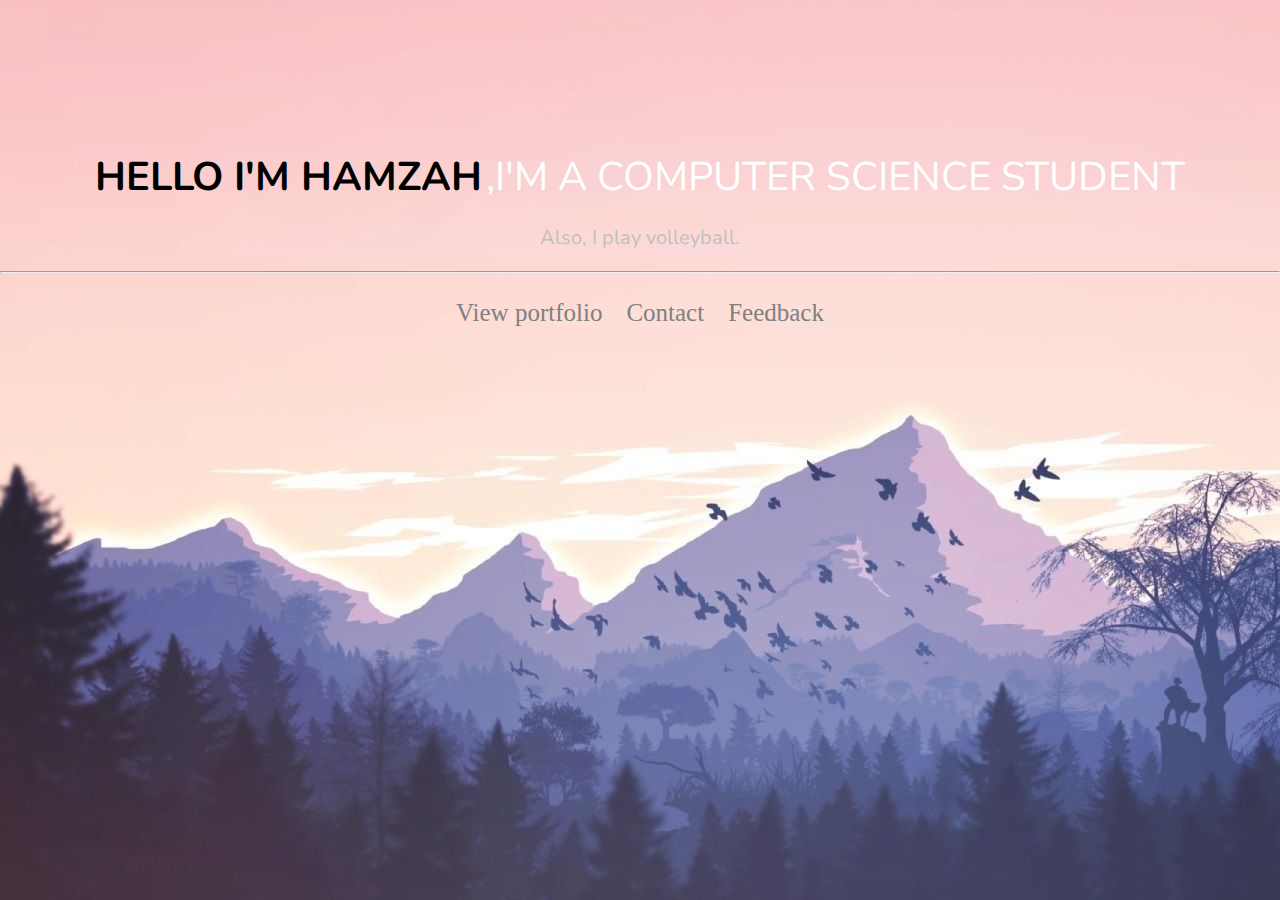
<file: index.html>
<html>
<head>
  <link rel="preconnect" href="https://fonts.gstatic.com">
<link href="https://fonts.googleapis.com/css2?family=Nunito:wght@300&display=swap" rel="stylesheet">
  <title>Home</title>
<link rel="stylesheet" href="home.css">
</head>
<body>
  <div class="bg"></div>

  <section class="header">
    <span class="black_font"><b>HELLO I'M HAMZAH</b></span>
    <span class="silver_font">,I'M A COMPUTER SCIENCE STUDENT</span>
  </section>

      <p class="intro"> Also, I play volleyball.</P>
  <hr></hr>
  <br>
  <div class="nav">
    <ul>
    <li><a href="ViewPortfolio.html">View portfolio</a></li>
    <li><a href="contact.html">Contact</a></li>
    <li><a href="feedback.html">Feedback</a></li>
    </ul>
  </div>



</body>


</html>
</file>
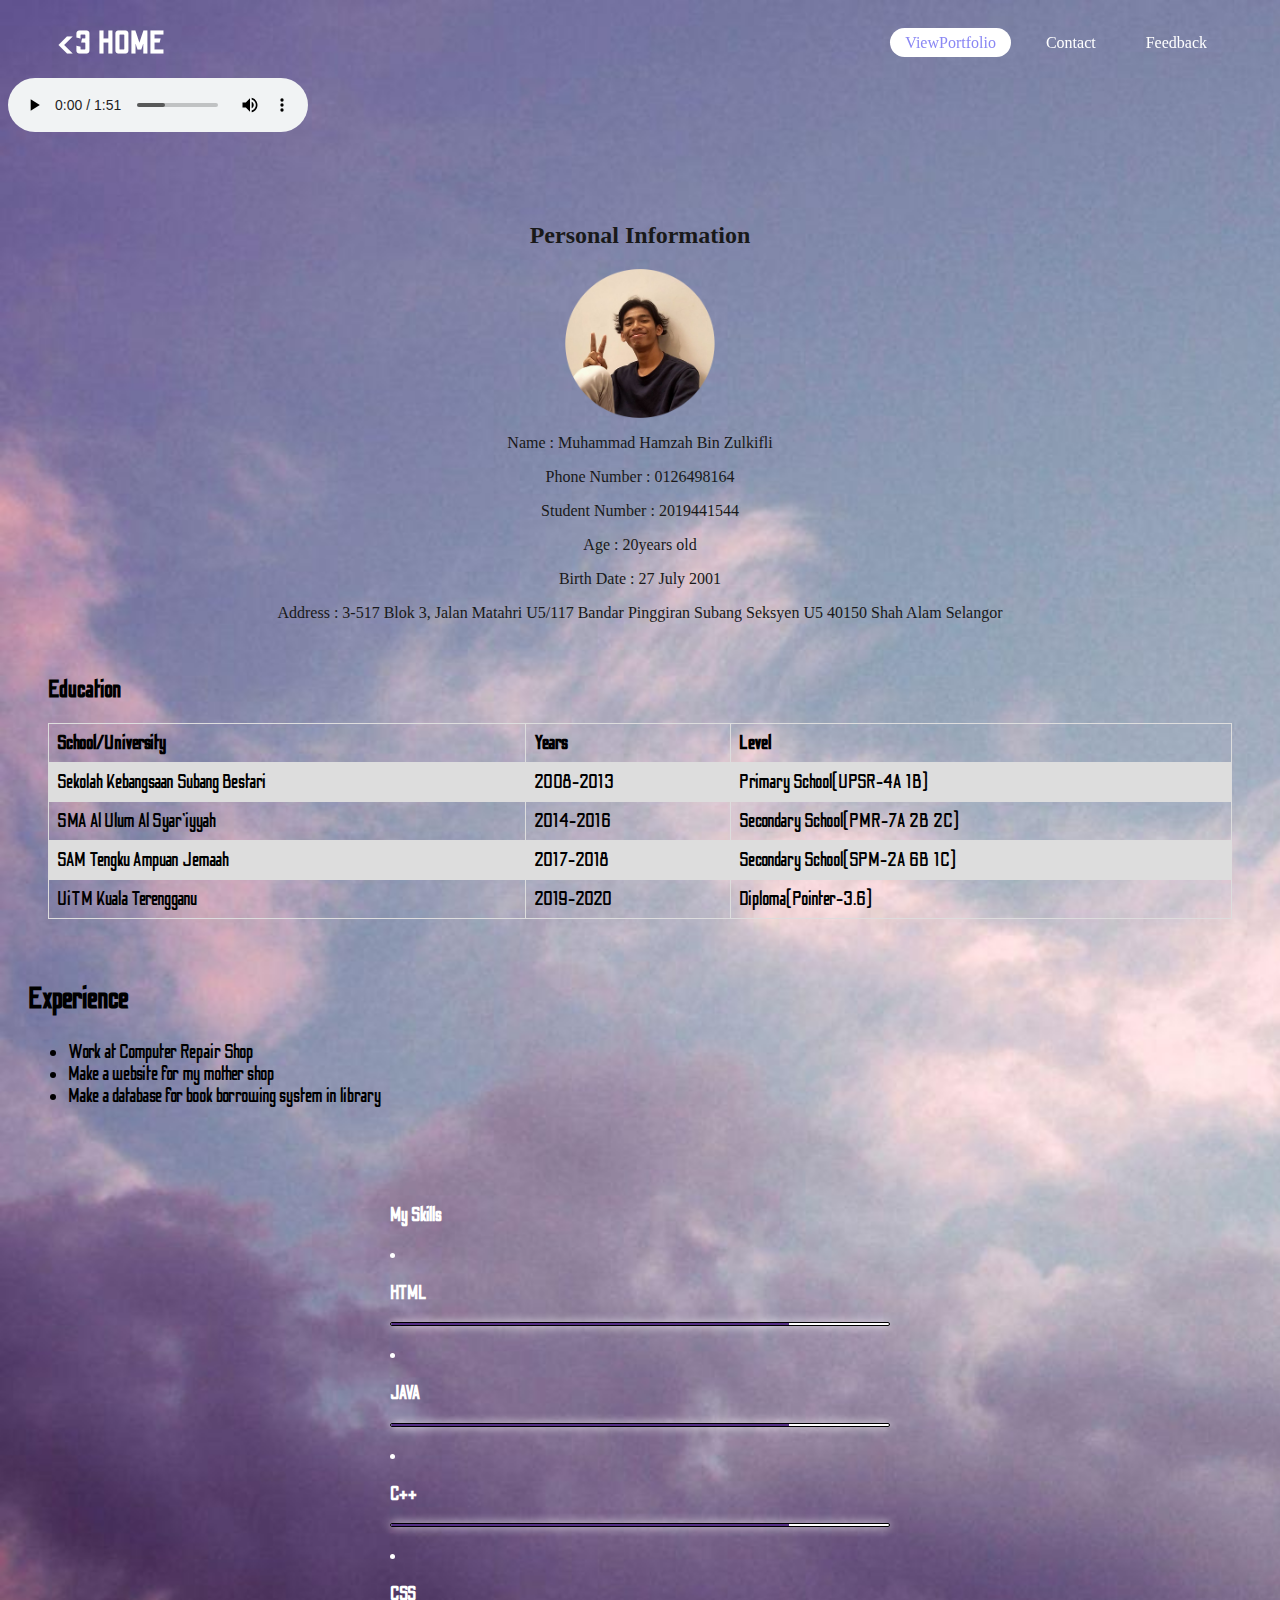
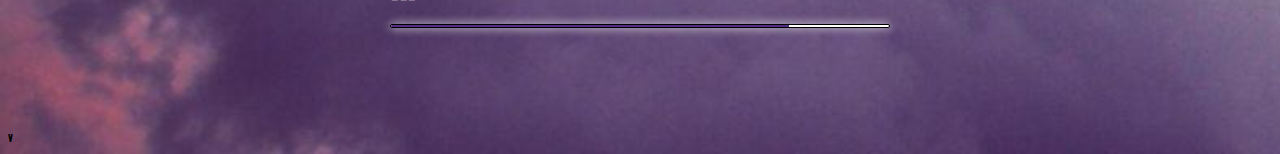
<file: ViewPortfolio.html>
<html>
<head>
  <title>View Portfolio</title>
<link rel="stylesheet" href="ViewPortfolio.css">
<link rel="preconnect" href="https://fonts.gstatic.com">
<link href="https://fonts.googleapis.com/css2?family=Odibee+Sans&display=swap" rel="stylesheet">
</head>
<body>
  <header>
    			<a href="index.html" class="logo"> <3 home </a>
			<ul>
				<li><a href="ViewPortfolio.html"class="active">ViewPortfolio</a></li>
				<li><a href="contact.html">Contact</a></li>
				<li><a href="feedback.html">Feedback</a></li>
			</ul>
		</header>

    <audio controls>
      <source src="music.mp3" type="audio/mpeg">
      </audio>

  <section class="about">
      <div class="personal">
        <h2>Personal Information</h2>
        <img src="face.png "id="face" >

          <p>Name : Muhammad Hamzah Bin Zulkifli</p>
          <p>Phone Number : 0126498164</p>
          <p>Student Number : 2019441544</p>
          <p>Age : 20years old</p>
          <p>Birth Date : 27 July 2001</p>
          <p>Address : 3-517 Blok 3, Jalan Matahri U5/117 Bandar Pinggiran Subang Seksyen U5 40150 Shah Alam Selangor</p>

      </div>

      <br>

      <div class="education">
        <h2>Education</h2>
        <table>
  <tr>
    <th>School/University</th>
    <th>Years</th>
    <th>Level</th>
  </tr>
  <tr>
    <td>Sekolah Kebangsaan Subang Bestari</td>
    <td>2008-2013</td>
    <td>Primary School(UPSR-4A 1B)</td>
  </tr>
  <tr>
    <td>SMA Al Ulum Al Syar'iyyah</td>
    <td>2014-2016</td>
    <td>Secondary School(PMR-7A 2B 2C)</td>
  </tr>
  <tr>
    <td>SAM Tengku Ampuan Jemaah</td>
    <td>2017-2018</td>
    <td>Secondary School(SPM-2A 6B 1C)</td>
  </tr>
  <tr>
    <td>UiTM Kuala Terengganu</td>
    <td>2019-2020</td>
    <td>Diploma(Pointer-3.6)</td>
  </tr>
</table>
      </div>

      <br>

      <div class="experience">
        <h2>Experience</h2>
        <ul>
          <li>Work at Computer Repair Shop</li>
          <li>Make a website for my mother shop</li>
          <li>Make a database for book borrowing system in library</li>
        </ul>
      </div>

      <br>

      <div class="skills">
        <h3>My  Skills</h3>
        <li>
          <h3>HTML</h3><span class="bar"><span class="html"></span></span>
        </li>

        <li>
          <h3>JAVA</h3><span class="bar"><span class="java"></span></span>
        </li>

        <li>
          <h3>C++</h3><span class="bar"><span class="ctambah"></span></span>
        </li>

        <li>
          <h3>CSS</h3><span class="bar"><span class="css"></span></span>
        </li>

      </div>v

      <br>

  </section>



</body>
</html>
</file>
<file: home.css>
*{
  font-family:'Nunito', sans-serif;
}
body {
  background-image: url("wallpaper.jpg");
  margin: 0;
  padding: 0;
  font-family: 'Candara';
}
.header{
  padding: 150px 0 0 0;
  margin-bottom: 0;
  text-align: center;
}
.black_font{
 font-size: 40px;
 font-family:'Nunito';

}
.silver_font{
 font-size: 40px;
 color: white;
 font-family: 'Nunito';

  }

.intro{
  font-size: 20PX;
  color: silver;
  text-align: center;
}

.nav ul{
  list-style: none;
  text-align: center;
  padding: 0;
  margin: 0;
  border: 2px
}

.nav li {
  display: inline-block;
}

.nav li a{
  font-family: 'Candara';
  color: grey;
  text-decoration: none;
  font-size: 25;
  padding:10px 10px;
  border-radius:20px;
}
.nav li a:hover,
.nav li a:active{
  background: white;
}
</file>
<file: ViewPortfolio.css>
@import url('https://fonts.googleapis.com/css2?family=Odibee+Sans&display=swap');
*{
  font-family: 'Odibee Sans', cursive;
}
body{
  background-image: url("Sky.jpg");
  background-size: cover;
}
.about{
  padding-top:70px;
}
img#face{
  width: 150px;
  length:150px;
}
.personal{
  border-radius: 10px;
  text-align: center;
  text-decoration: none;
  transition: all 300ms ease-in-out;
  margin:0 20px;
  color: #191919;
}
.personal h2{
    font-family: 'Boogaloo', cursive;
}
.personal p{
  font-family: 'Boogaloo', cursive;
}
.personal:hover{
  box-shadow: 10px 10px 10px #120632 ;
  background-color: rgba(0,0,0,0.2);
}

.education{
  border-radius: 20px;
  transition: all 300ms ease-in-out;
  padding:0 20px 20px;
  margin:0 20px;
}

.education:hover{
  box-shadow: 10px 10px 10px #120632 ;
  background-color: rgba(0,0,0,0.2);
}


table {
  font-family: 'Futura BdCn BT', sans-serif;
  border-collapse: collapse;
  width: 100%;
  font-size: 20px;
}

td, th {
  border: 1px solid #dddddd;
  text-align: left;
  padding: 8px;
}

tr:nth-child(even) {
  background-color: #dddddd;
}
.experience{
  font-size: 20px;
  border-radius: 20px;
  transition: all 300ms ease-in-out;
  margin: 0 20px;
  font-family: 'Futura BdCn BT';
}
.experience:hover{
  box-shadow: 10px 10px 10px #120632 ;
  background-color: rgba(0,0,0,0.2);
}
.skills{
  padding: 0 20px 20px 20px;
  border-radius: 20px;
  transition: all 300ms ease-in-out;
  margin: 0 20px;
  font-family: 'Futura BdCn BT';
  width: 500px;
  margin: 60px auto;
  color: white;
}
.skills:hover{
  box-shadow: 10px 10px 10px #120632 ;
  background-color: rgba(0,0,0,0.2);
}
.skills li{
  margin: 20px 0;
}
.bar{
  background: white;
  display: block;
  height: 2px;
  border: 1px solid rgba(0,0,0,3);
  border-radius: 3px;
  overflow: hidden;
  box-shadow: 0 0 10px white;
}
.bar span{
  height: 2px;
  float: left;
  background: #532D84;
}
.html{
  width: 80%;
}
.java{
  width: 80%;
}
.ctambah{
  width: 80%;
}
.css{
  width: 80%;
}
header
{
	position:absolute;
	top: 0;
	left: 0;
	padding: 10px 50px;
	display: flex;
	justify-content: space-between;
	align-items: center;
	z-index: 10000;
	position: sticky;
}

.logo
{
	color: #fff;
	font-weight: 700;
	text-decoration: none;
	font-size: 2em;
	text-transform: uppercase;
	letter-spacing: 2px;
}
header ul
{
	display: flex;
	justify-content: space-between;
	align-items: center;
}
header ul li
{
	list-style: none;
	margin-left:20px;
}
header ul li a
{
	text-decoration: none;
	padding: 6px 15px;
	color: white;
	border-radius: 20px;
	transition: all 300ms ease-in-out;
  font-family: Candara;
}
header ul li a:hover,
header ul li a.active
{
	background: white;
	color: #8A87F4;
}
</file>
